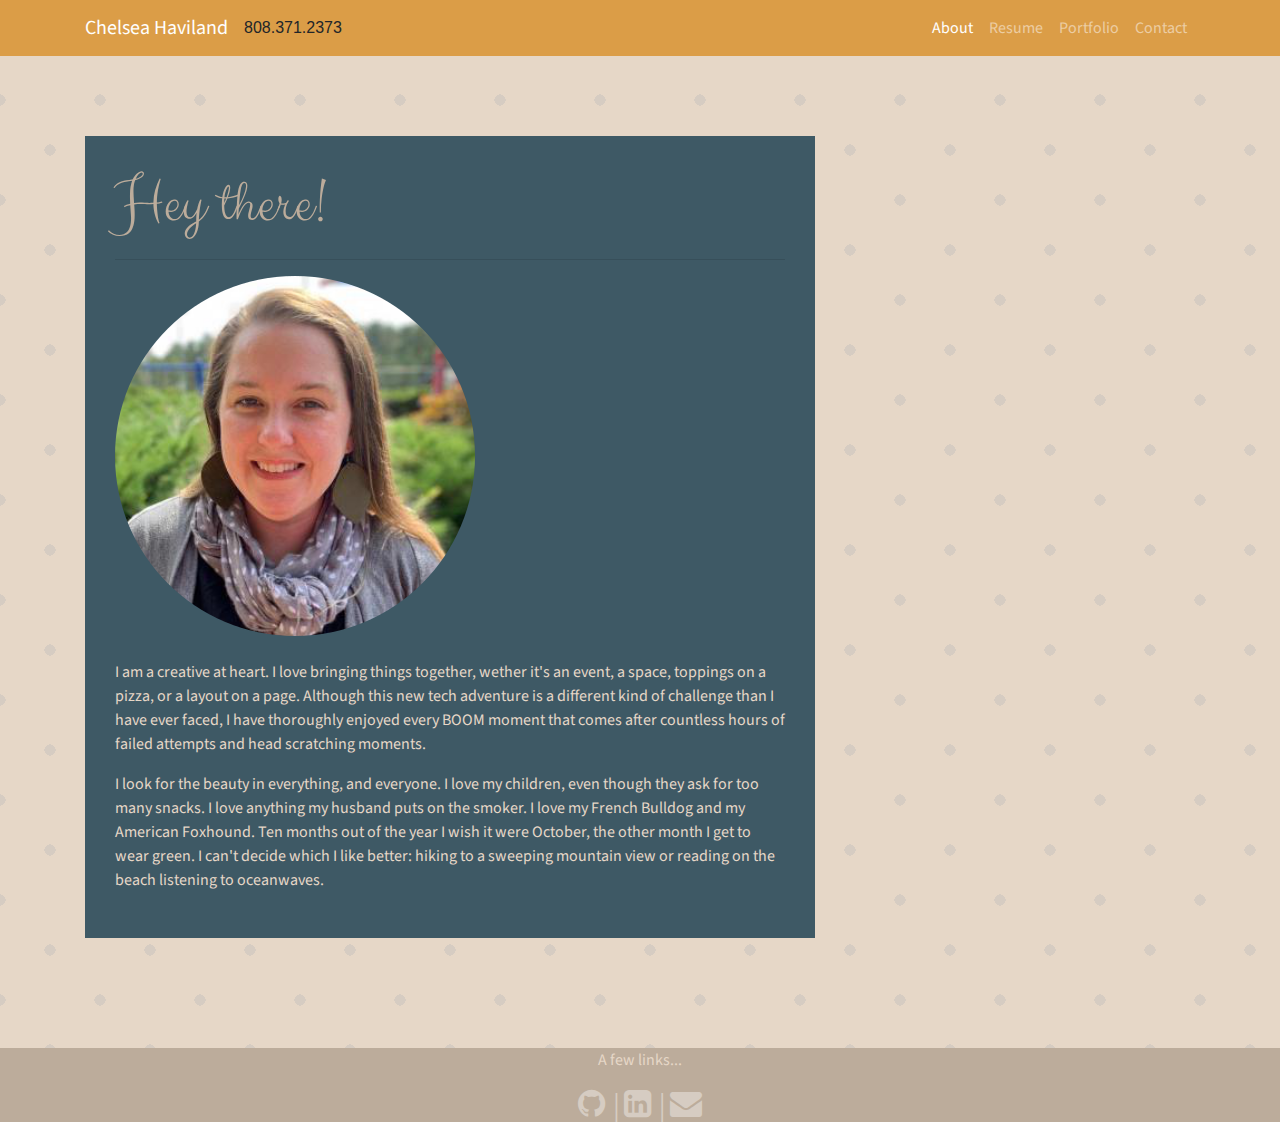
<file: index.html>
<!DOCTYPE html>
<html lang="en-us">

<head>

  <meta charset="UTF-8">
  <meta name="viewport" content="width=device-width, initial-scale=1, shrink-to-fit=no">
  <title>Chelsea Haviland</title>

  <link rel="stylesheet" href="https://maxcdn.bootstrapcdn.com/bootstrap/4.0.0/css/bootstrap.min.css">
  <script type="text/javascript" src="https://cdnjs.cloudflare.com/ajax/libs/jquery/3.2.1/jquery.min.js"></script>
  <script src="https://maxcdn.bootstrapcdn.com/bootstrap/4.0.0/js/bootstrap.min.js"></script>
  <link rel="stylesheet" type="text/css" href="./public/css/style.css">
  <link href="https://fonts.googleapis.com/css2?family=Clicker+Script&family=Playfair+Display:wght@500&family=Saira+Condensed&family=Source+Sans+Pro:wght@300&display=swap" rel="stylesheet">
  <link href="https://maxcdn.bootstrapcdn.com/font-awesome/4.2.0/css/font-awesome.min.css" rel="stylesheet">

</head>

<body>

<!-- Navbar -->
  <nav class="my-navbar navbar navbar-expand-lg navbar-dark bg-dark">
    <div class="container">
   
      <a class="navbar-brand" href="index.html" id="logo">Chelsea Haviland</a>
      <hr/>
      808.371.2373
      <button class="navbar-toggler" type="button" data-toggle="collapse" data-target="#navbarTogglerDemo01"
        aria-controls="navbarTogglerDemo01" aria-expanded="false" aria-label="Toggle navigation">
        <span class="navbar-toggler-icon"></span>
      </button>
  
      <div class="collapse navbar-collapse" id="navbarTogglerDemo01">
        <ul class="navbar-nav ml-auto mt-2 mt-lg-0">
          <li class="nav-item active">
            <a class="nav-link" href="index.html">About</a>
          </li>
          <li class="nav-item">
            <a class="nav-link" href="resume.html">Resume</a>
          </li>
          <li class="nav-item">
            <a class="nav-link" href="portfolio.html">Portfolio</a>
          </li>
          <li class="nav-item">
            <a class="nav-link" href="contact.html">Contact</a>
          </li>
         </ul>
      </div>
    </div>
  </nav>

  <main class="container">
    <section class="row">
      <div class="col-md-8">
        <article class="block">
          <h1 class="block-header">Hey there!</h1>
          <hr />
          <div>
          <img src="./public/assets/images/chelseagit.png">
          </div>
          <br/>
            <p>I am a creative at heart. I love bringing things together, wether it's
              an event, a space, toppings on a pizza, or a layout on a page. Although
              this new tech adventure is a different kind of challenge than I have ever
              faced, I have thoroughly enjoyed every BOOM moment that comes after 
              countless hours of failed attempts and head scratching moments. </p>
            <p>I look for the beauty in everything, and everyone. I love  my children, even
              though they ask for too many snacks. I love anything my husband puts on the
              smoker. I love my French Bulldog and my American Foxhound. Ten months out 
              of the year I wish it were October, the other month I get to wear green. 
              I can't decide which I like better: hiking to a sweeping mountain view or 
              reading on the beach listening to oceanwaves. 
              </p>
        </article>
      </div>
    </section>
  </main>
  
<!--------- Footer -------->
    <footer class="sticky-footer">
      <p>A few links...</p>
      <a target="_blank" href=https://github.com/ChelSEA-88> <i class="fa fa-github fa-2x" aria-hidden="true"> | </i> </a>
      <a target="_blank" href=https://www.linkedin.com/in/chelseahaviland13> <i class="fa fa-linkedin-square fa-2x" aria-hidden="true"> | </i> </a>
      <a target="_blank" href= "mailto: chelsea.haviland13@gmail.com"> <i class="fa fa-envelope fa-2x" aria-hidden="true"></i> </a>
    </footer>

</body>
</html>
</file>
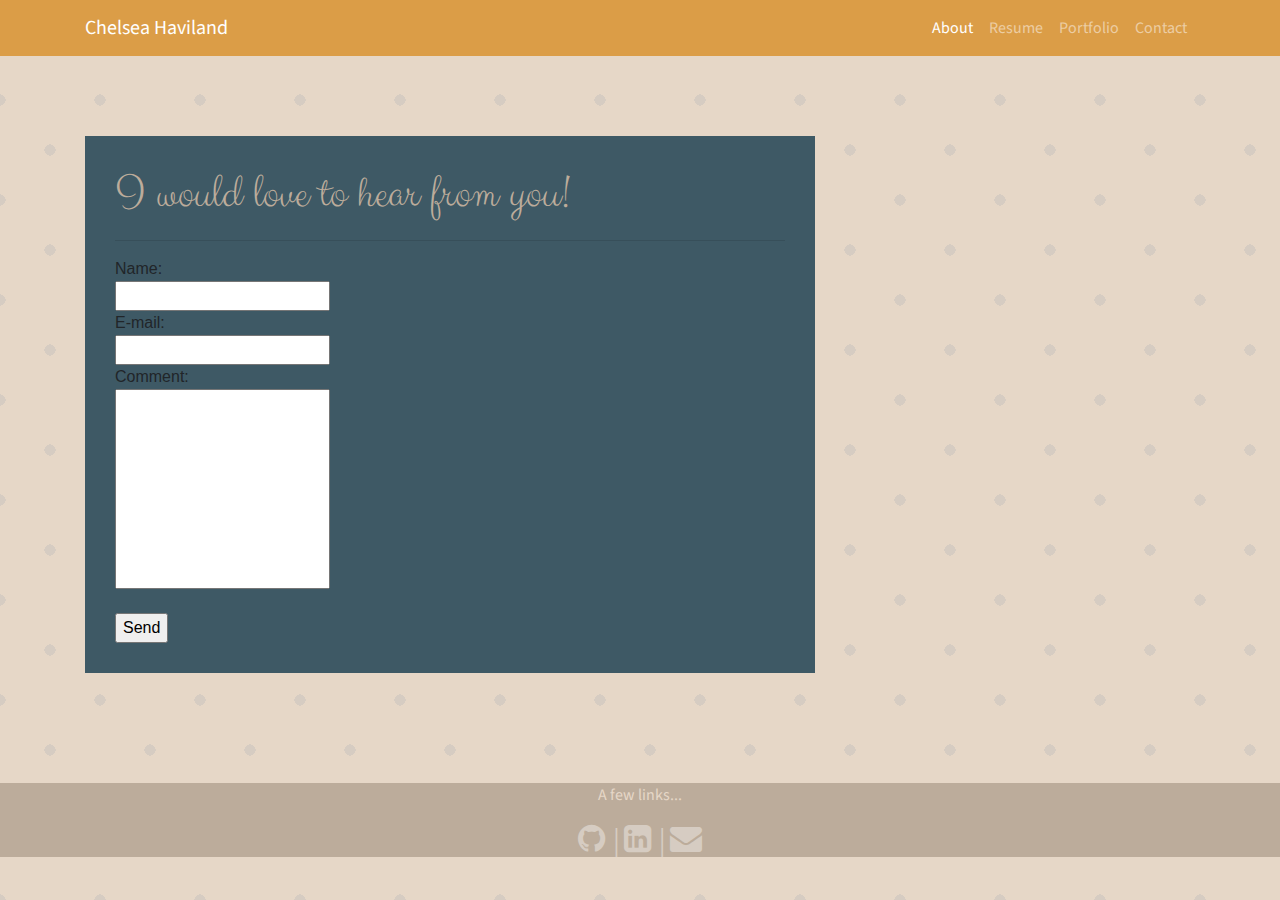
<file: contact.html>
<!DOCTYPE html>

<html>
<head>
    <meta charset="UTF-8">
    <meta name="viewport" content="width=device-width, initial-scale=1, shrink-to-fit=no">
    
    <title>Chelsea Haviland</title>


  <!--Bootstrap Links  -->
  <link rel="stylesheet" href="https://maxcdn.bootstrapcdn.com/bootstrap/4.0.0/css/bootstrap.min.css">
  <script type="text/javascript" src="https://cdnjs.cloudflare.com/ajax/libs/jquery/3.2.1/jquery.min.js"></script>
  <script src="https://maxcdn.bootstrapcdn.com/bootstrap/4.0.0/js/bootstrap.min.js"></script>

  <!-- My style -->
  <link rel="stylesheet" type="text/css" href="./public/css/style.css">

  <!-- Fonts and Icons -->
  <link href="https://fonts.googleapis.com/css2?family=Clicker+Script&family=Playfair+Display:wght@500&family=Saira+Condensed&family=Source+Sans+Pro:wght@300&display=swap" rel="stylesheet">
  <link href="https://maxcdn.bootstrapcdn.com/font-awesome/4.2.0/css/font-awesome.min.css" rel="stylesheet">
  
</head>

<body>

    <nav class="my-navbar navbar navbar-expand-lg navbar-dark bg-dark">
        <div class="container">
       
          <a class="navbar-brand" href="index.html" id="logo">Chelsea Haviland</a>
          <button class="navbar-toggler" type="button" data-toggle="collapse" data-target="#navbarTogglerDemo01"
            aria-controls="navbarTogglerDemo01" aria-expanded="false" aria-label="Toggle navigation">
            <span class="navbar-toggler-icon"></span>
          </button>
      
          <div class="collapse navbar-collapse" id="navbarTogglerDemo01">
            <ul class="navbar-nav ml-auto mt-2 mt-lg-0">
              <li class="nav-item active">
                <a class="nav-link" href="index.html">About</a>
              </li>
              <li class="nav-item">
                <a class="nav-link" href="resume.html">Resume</a>
              </li>
              <li class="nav-item">
                <a class="nav-link" href="portfolio.html">Portfolio</a>
              </li>
              <li class="nav-item">
                <a class="nav-link" href="contact.html">Contact</a>
              </li>
             </ul>
          </div>
        </div>
      </nav>

      <main class="container">
        <section class="row">
            <div class="col-md-8">
                <div class="block">
                    <h1 class="block-contact">I would love to hear from you!</h1>
                <hr />
                    <form action="mailto:chelsea.haviland13@gmail.com" method="post" enctype="text/plain">Name:<br>
                        <input type="text" name="name" ><br>E-mail:<br>
                        <input type="text" name="mail" ><br>Comment:<br>
                        <input type="text" name="comment" style= height:200px width:100% ><br><br>
                        <input type="submit" value="Send">
                    </form> 
                </div>
            </div>
        </section>
    </main>

    <!--------- Footer -------->
    <footer class="sticky-footer">
        <p>A few links...</p>
        <a target="_blank" href=https://github.com/ChelSEA-88> <i class="fa fa-github fa-2x" aria-hidden="true"> | </i> </a>
        <a target="_blank" href=https://www.linkedin.com/in/chelseahaviland13> <i class="fa fa-linkedin-square fa-2x" aria-hidden="true"> | </i> </a>
        <a target="_blank" href= "mailto: chelsea.haviland13@gmail.com"> <i class="fa fa-envelope fa-2x" aria-hidden="true"></i> </a>
    </footer>

</body>
</html>
</file>
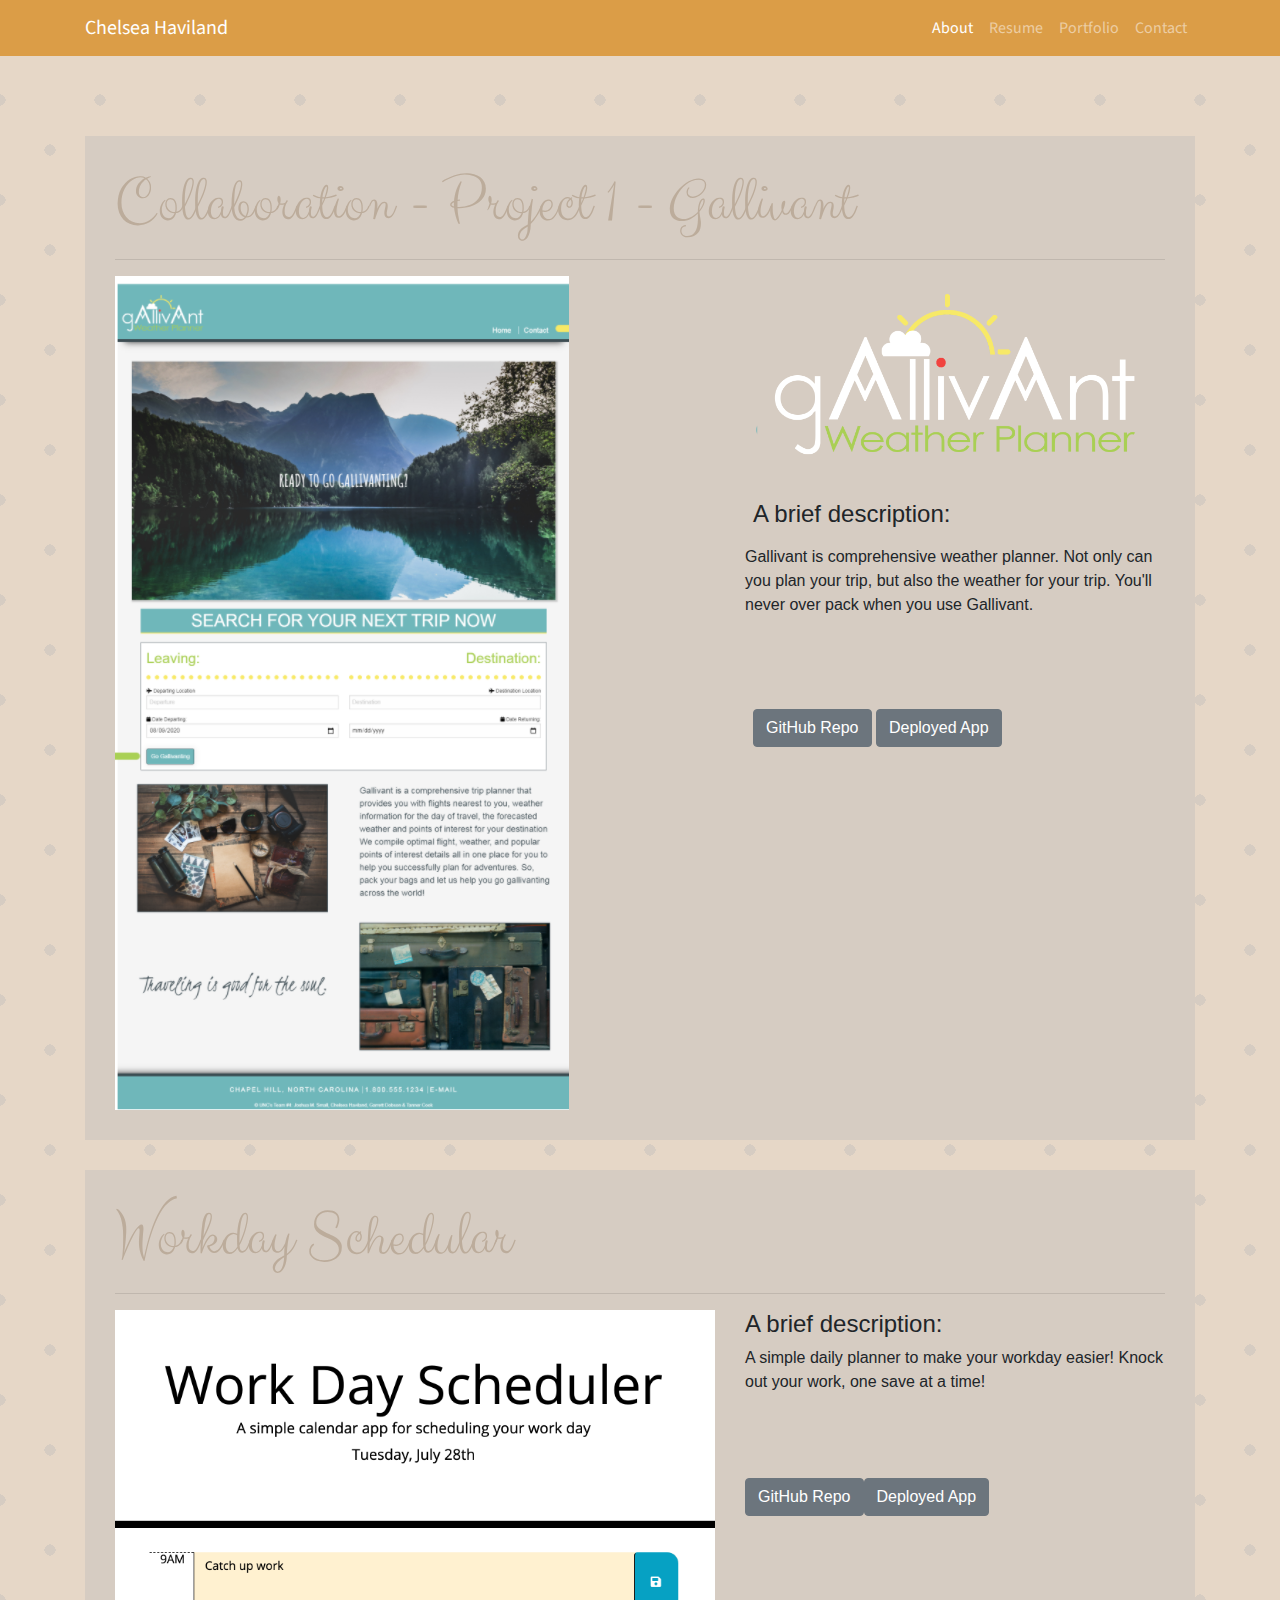
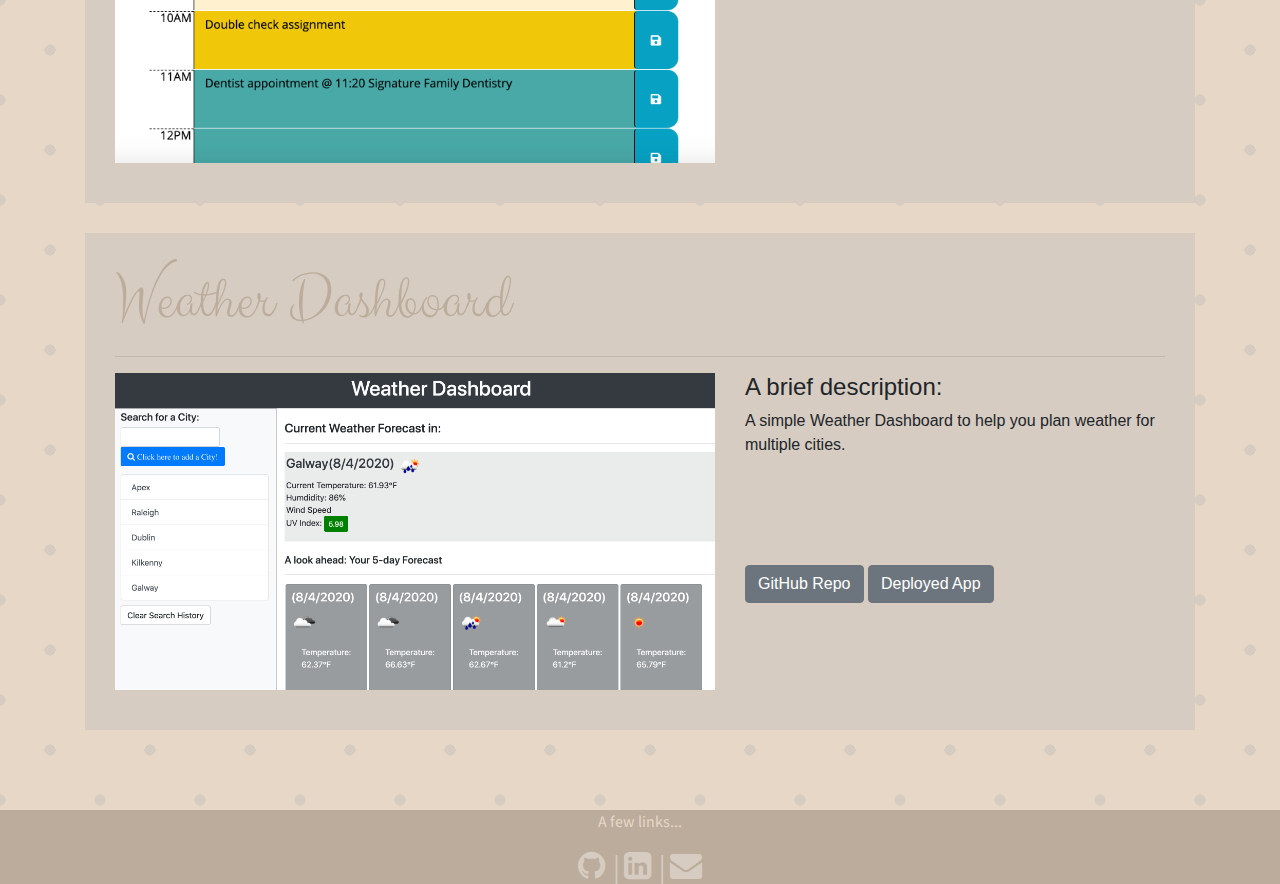
<file: portfolio.html>
<!DOCTYPE html>
<html lang="en-us">

<head>

  <meta charset="UTF-8">
  <meta name="viewport" content="width=device-width, initial-scale=1, shrink-to-fit=no">
  <title>Chelsea Haviland</title>

  <link rel="stylesheet" href="https://maxcdn.bootstrapcdn.com/bootstrap/4.0.0/css/bootstrap.min.css">
  <script type="text/javascript" src="https://cdnjs.cloudflare.com/ajax/libs/jquery/3.2.1/jquery.min.js"></script>
  <script src="https://maxcdn.bootstrapcdn.com/bootstrap/4.0.0/js/bootstrap.min.js"></script>
  <link rel="stylesheet" type="text/css" href="./public/css/style.css">
  <link href="https://fonts.googleapis.com/css2?family=Clicker+Script&family=Playfair+Display:wght@500&family=Saira+Condensed&family=Source+Sans+Pro:wght@300&display=swap" rel="stylesheet">
  <link href="https://maxcdn.bootstrapcdn.com/font-awesome/4.2.0/css/font-awesome.min.css" rel="stylesheet">



 </head>

<body>

<!-- Navbar -->
  <nav class="my-navbar navbar navbar-expand-lg navbar-dark bg-dark">
    <div class="container">
   
      <a class="navbar-brand" href="index.html" id="logo">Chelsea Haviland</a>
      <button class="navbar-toggler" type="button" data-toggle="collapse" data-target="#navbarTogglerDemo01"
        aria-controls="navbarTogglerDemo01" aria-expanded="false" aria-label="Toggle navigation">
        <span class="navbar-toggler-icon"></span>
      </button>
  
      <div class="collapse navbar-collapse" id="navbarTogglerDemo01">
        <ul class="navbar-nav ml-auto mt-2 mt-lg-0">
          <li class="nav-item active">
            <a class="nav-link" href="index.html">About</a>
          </li>
          <li class="nav-item">
            <a class="nav-link" href="resume.html">Resume</a>
          </li>
          <li class="nav-item">
            <a class="nav-link" href="portfolio.html">Portfolio</a>
          </li>
          <li class="nav-item">
            <a class="nav-link" href="contact.html">Contact</a>
          </li>
         </ul>
      </div>
    </div>
  </nav>

        <main class="container">
            <div class="portfolio-block"> 
              <h3 class="portfolio-block-header">
                Collaboration - Project 1 - Gallivant</h3>
              <hr/>
                <div class="row">
                        <div id="project-header">
                        </div>
                        <div class="col-md-7">
                            <img src="./public/assets/images/Screen Shot 2020-08-18 at 9.16.28 PM.png" >
                        </div>
                        <div class="col" class="align-self-end"  class="d-flex flex-column">
                          <div class="p-2">
                          <img src="./public/assets/images/gallivant-logo-no-bg.png" class="photo" class="image-fluid" class="image-responsive">
                          </div>
                          <div class="p-2">
                              <h4 id="project-description" class="align-middle">
                                A brief description: </h4>
                            </div>
                              <div id="text" class="align-middle" class="p-2">
                              Gallivant is  comprehensive weather planner. Not only can you plan your trip, but also the weather for your trip. You'll never over pack when you use Gallivant.
                              </div>
                              <div class="p-2">
                              <a href="https://github.com/WasteOfADrumBum/Gallivant" type="button" class="btn btn-secondary">GitHub Repo</a>
                              <a href="https://wasteofadrumbum.github.io/Gallivant/"type="button" class="btn btn-secondary">Deployed App</a>
                          </div>
                    </div>
                </div>
            </div>
                     
                      
            
            <div class="portfolio-block"> 
              <h3 class="portfolio-block-header">
                Workday Schedular</h3>
              <hr/>
              <div class="row">
                      <div id="project-header"></div>

                      <div class="col-md-7">
                          <img src="./public/assets/images/workday.png" class="photo">
                      </div>

                      <div class="col" class="align-self-end" >
                            <h4 id="project-description" class="align-middle">
                              A brief description: </h4>
                            <div id="text" class="align-middle">
                              A simple daily planner to make your workday easier! Knock out your work, one save at a time!
                            </div>
                            <div>
                            <a href="https://github.com/ChelSEA-88/work-day-schedule" type="button" class="btn btn-secondary">GitHub Repo</button>
                            <a href="https://chelsea-88.github.io/work-day-schedule/"type="button" class="btn btn-secondary">Deployed App</a>
                        </div>
                  </div>
              </div>
          </div>
          <div class="portfolio-block"> 
              <div id="project-header">
                <h3 class="portfolio-block-header">
                  Weather Dashboard</h3>
              </div>
              <hr/>
                <div class="row">
                        <div class="col-md-7">
                            <img src="./public/assets/images/Weather-Dashboard.png" class="photo">
                        </div>
                        <div class="col" class="align-self-end" >
                        
                          <div>
                              <h4 id="project-description"> 
                                A brief description: </h4>
                          </div>
                          <div id="text">
                            A simple Weather Dashboard to help you plan weather for multiple cities. 
                          </div>
                          <br />
                          <div id="buttons">
                                <a href="https://github.com/ChelSEA-88/weather-dash" type="button" class="btn btn-secondary">GitHub Repo</a>
                                <a href="https://chelsea-88.github.io/weather-dash/" type="button" class="btn btn-secondary">Deployed App</a>
                          </div>
                    </div>
                </div>
            </div>
        </main>

 <!--------- Footer -------->
        <footer class="sticky-footer">
            <p>A few links...</p>
            <a target="_blank" href=https://github.com/ChelSEA-88> <i class="fa fa-github fa-2x" aria-hidden="true"> | </i> </a>
            <a target="_blank" href=https://www.linkedin.com/in/chelseahaviland13> <i class="fa fa-linkedin-square fa-2x" aria-hidden="true"> | </i> </a>
            <a target="_blank" href= "mailto: chelsea.haviland13@gmail.com"> <i class="fa fa-envelope fa-2x" aria-hidden="true"></i> </a>
        </footer>
</body>
</html>
</file>
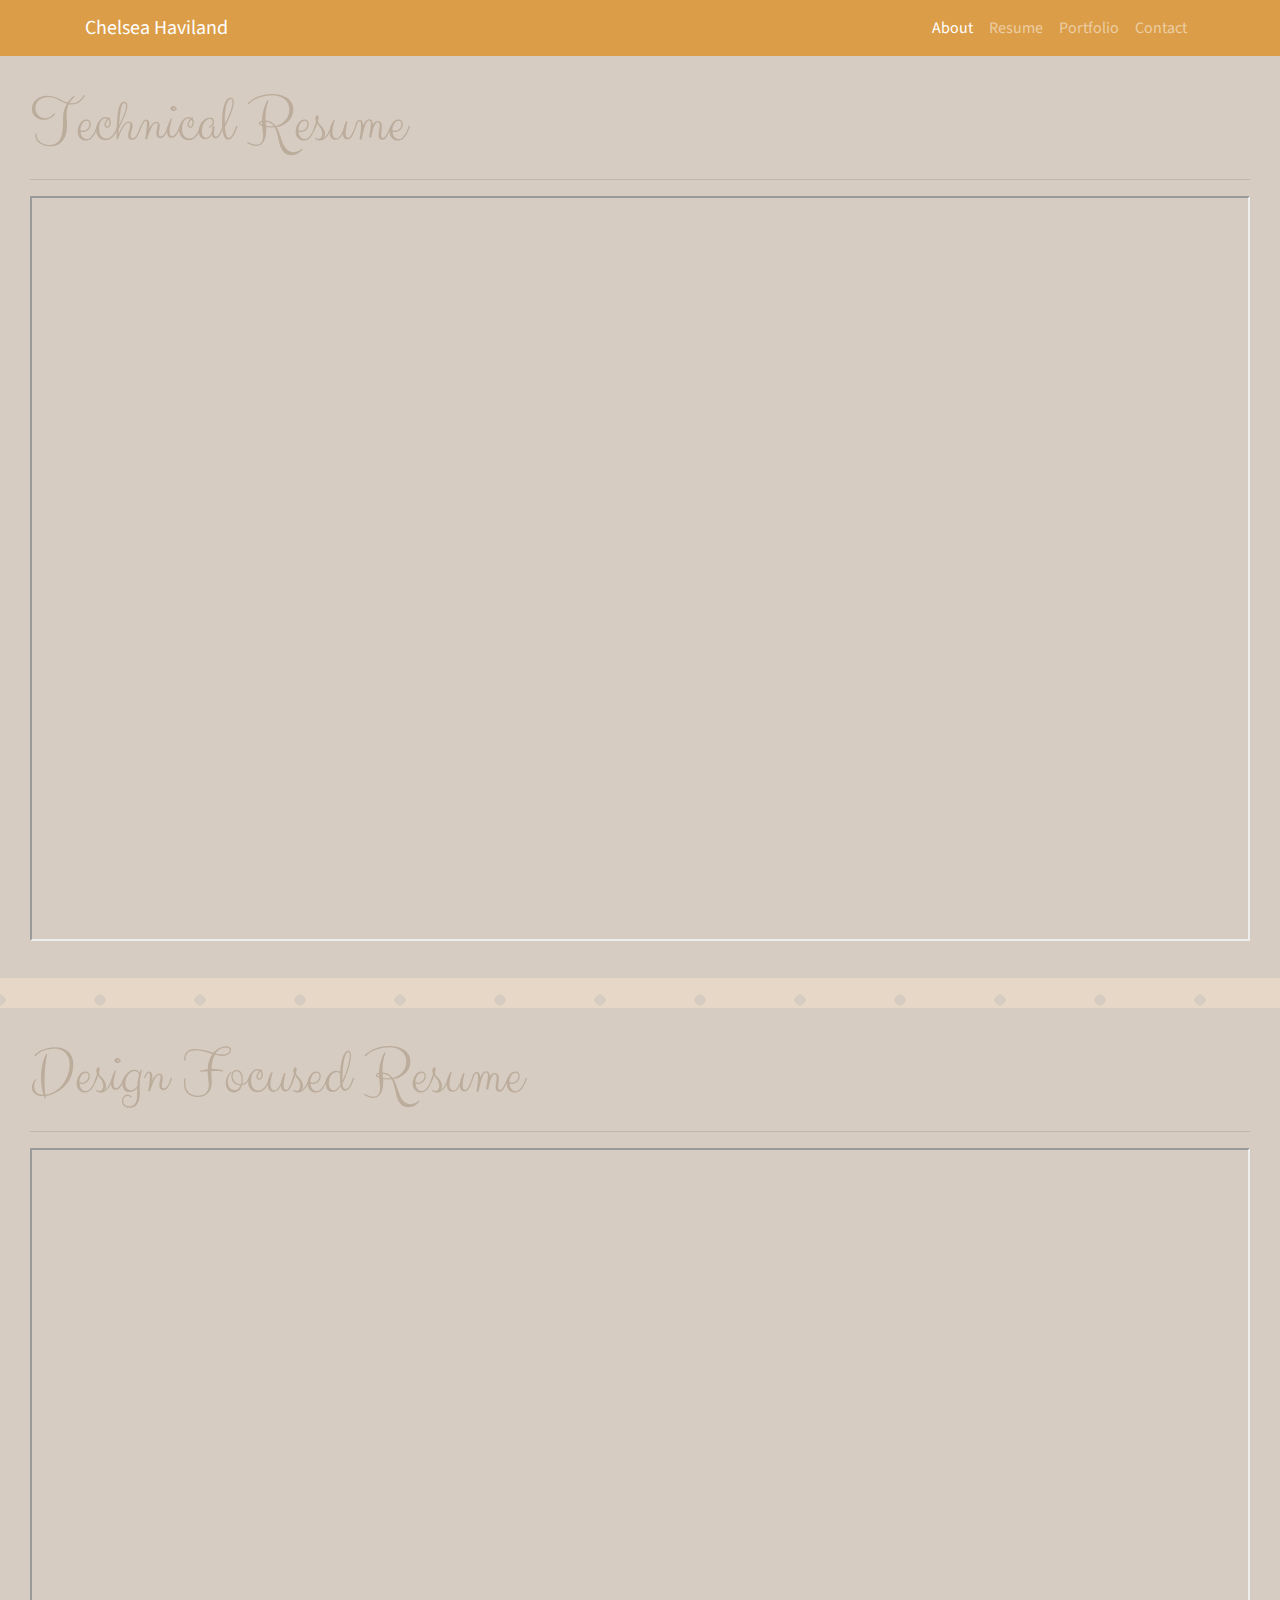
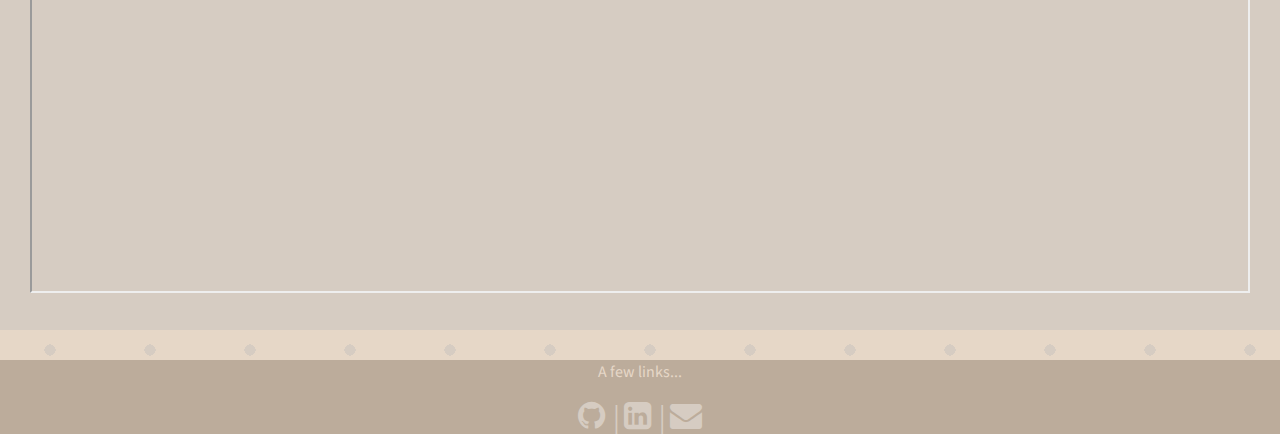
<file: resume.html>
<!DOCTYPE html>
<html lang="en-us">

<head>

  <meta charset="UTF-8">
  <meta name="viewport" content="width=device-width, initial-scale=1, shrink-to-fit=no">
  <title>Chelsea Haviland</title>

  <link rel="stylesheet" href="https://maxcdn.bootstrapcdn.com/bootstrap/4.0.0/css/bootstrap.min.css">
  <script type="text/javascript" src="https://cdnjs.cloudflare.com/ajax/libs/jquery/3.2.1/jquery.min.js"></script>
  <script src="https://maxcdn.bootstrapcdn.com/bootstrap/4.0.0/js/bootstrap.min.js"></script>
  <link rel="stylesheet" type="text/css" href="./public/css/style.css">
  <link href="https://fonts.googleapis.com/css2?family=Clicker+Script&family=Playfair+Display:wght@500&family=Saira+Condensed&family=Source+Sans+Pro:wght@300&display=swap" rel="stylesheet">
  <link href="https://maxcdn.bootstrapcdn.com/font-awesome/4.2.0/css/font-awesome.min.css" rel="stylesheet">



 </head>

<body>

  <!--------- Navbar --------->
  <nav class="my-navbar navbar navbar-expand-lg navbar-dark bg-dark">
    <div class="container">
   
      <a class="navbar-brand" href="index.html" id="logo">Chelsea Haviland</a>
      <button class="navbar-toggler" type="button" data-toggle="collapse" data-target="#navbarTogglerDemo01"
        aria-controls="navbarTogglerDemo01" aria-expanded="false" aria-label="Toggle navigation">
        <span class="navbar-toggler-icon"></span>
      </button>
  
      <div class="collapse navbar-collapse" id="navbarTogglerDemo01">
        <ul class="navbar-nav ml-auto mt-2 mt-lg-0">
          <li class="nav-item active">
            <a class="nav-link" href="index.html">About</a>
          </li>
          <li class="nav-item">
            <a class="nav-link" href="resume.html">Resume</a>
          </li>
          <li class="nav-item">
            <a class="nav-link" href="portfolio.html">Portfolio</a>
          </li>
          <li class="nav-item">
            <a class="nav-link" href="contact.html">Contact</a>
          </li>
         </ul>
      </div>
    </div>
  </nav>
        <!-- <div class="frame-wrapper"> -->
          <div class="portfolio-block"> 
                <div id="project-header">
                  <h3 class="portfolio-block-header">
                    Technical Resume</h3>
                
                <hr/>

                <iframe src="./public/assets/ChelseaHavilandTechnicalResume.pdf" width="100%" height="745px" ></iframe>
          </div>
      </div>

          <div class="portfolio-block"> 
            <div id="project-header">
                <h3 class="portfolio-block-header">
                  Design Focused Resume</h3>
                  
                  <hr/>
              
                <iframe src="./public/assets/Resume1.pdf" width="100%" height="745px" ></iframe>
            </div>
          </div>
       
        <!-- </div> -->

<!--------- Footer -------->
        <footer class="sticky-footer">
            <p>A few links...</p>
            <a target="_blank" href=https://github.com/ChelSEA-88> <i class="fa fa-github fa-2x" aria-hidden="true"> | </i> </a>
            <a target="_blank" href=https://www.linkedin.com/in/chelseahaviland13> <i class="fa fa-linkedin-square fa-2x" aria-hidden="true"> | </i> </a>
            <a target="_blank" href= "mailto: chelsea.haviland13@gmail.com"> <i class="fa fa-envelope fa-2x" aria-hidden="true"></i> </a>
          </footer>
        
</body>
</html>
</file>
<file: public/css/style.css>
body {
    background-image: radial-gradient(#d6ccc2 8%, transparent 8%),
     radial-gradient(#d6ccc2 8%, transparent 8%);
  background-color: #e6d7c7;
  background-position: 0 0, 50px 50px;
  background-size: 100px 100px;
  height: 200px;
  width: 100%;
  min-height: 100%
}

html {
    position: relative;
    min-height: 100%;
  }
  main {
    margin: 80px 20px;
  }

  .block {
    background-color: #3e5965;
    padding: 30px;
    margin-bottom: 30px;
    font-style: #e6d7c7 !important;
  }
  .block-header {
    color: #bcac9b;
    font-family: 'Clicker Script', cursive;
    font-size: 4em;
  }
  .block-contact {
    color: #bcac9b;
    font-family: 'Clicker Script', cursive;
    font-size: 3em;
  }
  .photo {
    float: left;
    width: 200px;
    margin: 0 20px 10px 0;
  }
  .navbar {
  background-color: #bcac9b; 
  border: none;
}
@media only screen and (max-width: 767px) {
  .navbar {
    background-color: #4aaaa5;
  }
}
.my-navbar {
    background: #db9d47 !important;
    
}

.navbar-brand {
    font-family: 'Source Sans Pro', sans-serif;
}

.nav-link {
    font-family: 'Source Sans Pro', sans-serif;
}

p {
    font-family: 'Source Sans Pro', sans-serif;
    color: #e6d7c7
}

.portfolio-block {
    background-color: #d6ccc2;
    padding: 30px;
    margin-bottom: 30px;
    
}
.portfolio-block-header {
  color: #bcac9b;
  font-family: 'Clicker Script', cursive;
  font-size: 4em;
}

#text {
margin-bottom: 20%;
}


.photo {
  width: 100%;
}

#profile-picture {
  height: 200px;
  
}

 /* Footer */

.sticky-footer {
    width: 100%;
    background-color:#bcac9b;
    color: white;
    text-align: center;
}

.fa {
    color: #d6ccc2
}
.fa:hover{
    color: #3a3042;
   }
</file>
